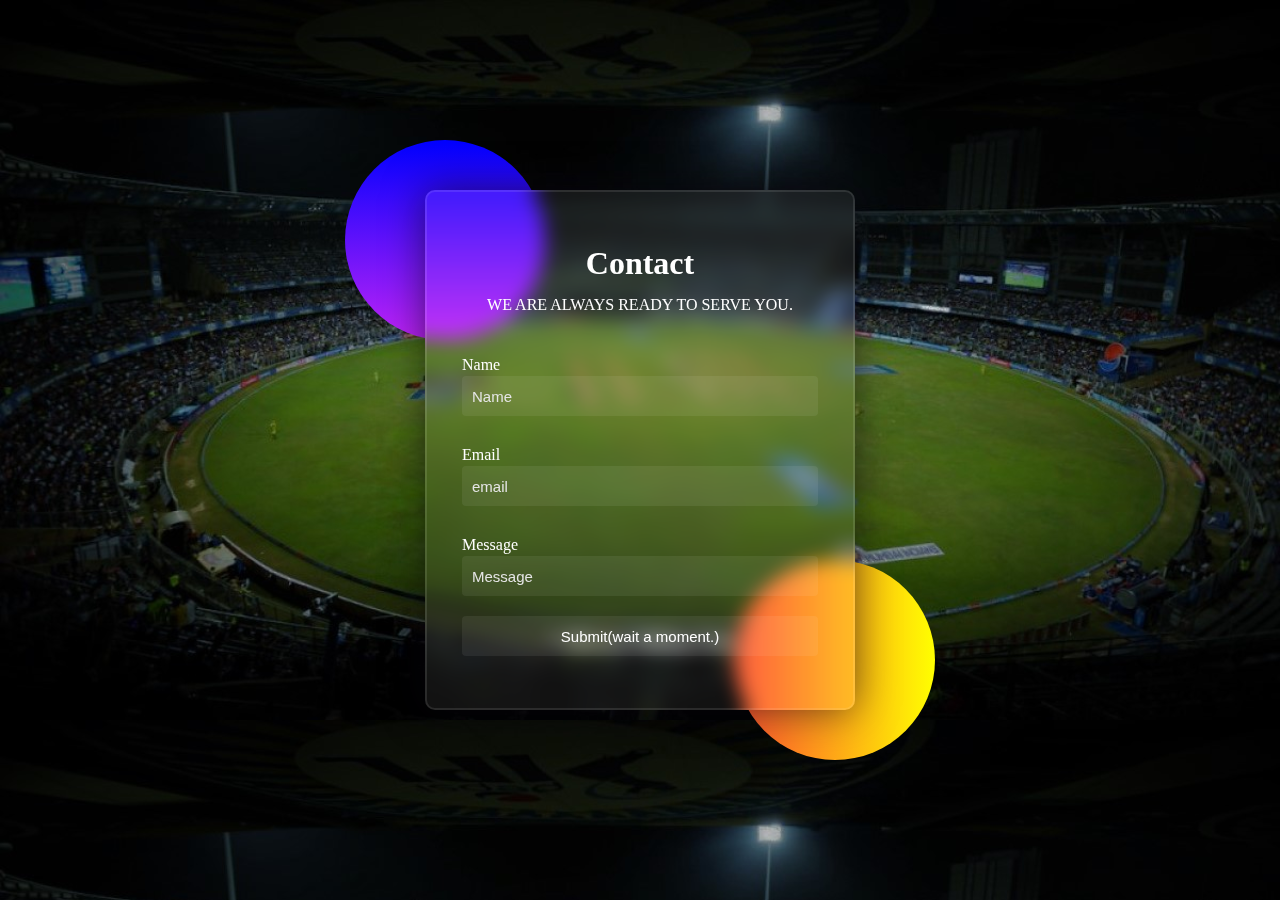
<file: contact.html>
<!DOCTYPE html>
<html lang="en">
<head>
    <!-- Global site tag (gtag.js) - Google Analytics -->
<script async src="https://www.googletagmanager.com/gtag/js?id=UA-224015277-1">
</script>
<script>
  window.dataLayer = window.dataLayer || [];
  function gtag(){dataLayer.push(arguments);}
  gtag('js', new Date());

  gtag('config', 'UA-224015277-1');
</script>
    <meta charset="UTF-8">
    <meta http-equiv="X-UA-Compatible" content="IE=edge">
    <meta name="viewport" content="width=device-width, initial-scale=1.0">
    <title>Contact</title>
    <link rel="stylesheet" type="text/css" href="contact.css">
</head>
<body>
   <div class="container">
      <div class="circle1"></div>
      <div class="circle2"></div> 
   </div>

   <form method="POST" name="google-sheet">
      <h3> Contact 
          <span>WE ARE ALWAYS READY TO SERVE YOU.</span> 
   </h3>

   <label for="name">Name</label>
   <input type= "text" name = "Name" placeholder="Name" id="Name">

   <label for="email">Email</label>
   <input type= "text" name ="Email" placeholder="email" id="Email">

   <label for="message">Message</label>
   <input type= "message" name="Message" placeholder="Message" id="Message">
<br>

   <input type = "submit" value="Submit(wait a moment.)" name=" submit">
   </form>

   <script>
      const scriptURL = 'https://script.google.com/macros/s/AKfycbxjLoUcnHuK2GXcpX1Qx9ilO-vlWrHhY0oz2tsyV2SycFie9erI8_zzge2orpMN8GQ9zA/exec'
      const form = document.forms['google-sheet']
    
      form.addEventListener('submit', e => {
        e.preventDefault()
        fetch(scriptURL, { method: 'POST', body: new FormData(form)})
          .then(response => alert("Thanks for Contacting us..! We Will Contact You Soon..."))
          .catch(error => console.error('Error!', error.message))
      })
    </script>
<footer>© Moraya Editing Zone</footer>
    <br>

</body>
</html>
</file>
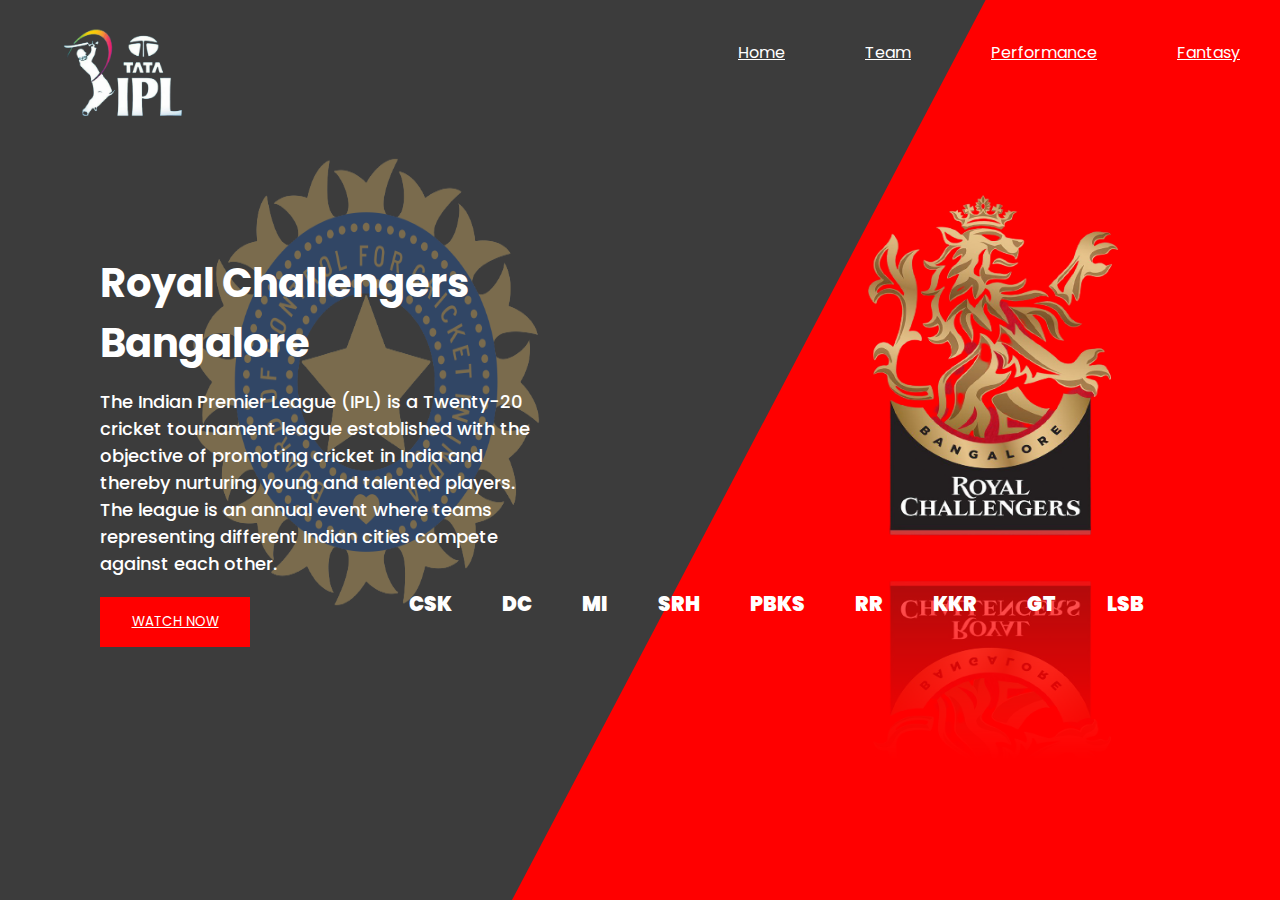
<file: teams.html>
<!DOCTYPE html>
<html lang="en">
<head>
    <link rel="preconnect" href="https://fonts.gstatic.com">
<link href="https://fonts.googleapis.com/css2?family=Poppins:wght@300;400;500;600;700&display=swap" rel="stylesheet">
    <meta charset="UTF-8">
    <title>Teams</title>
    <meta name="viewport" content="width=device-width, initial-scale=1.0,user-scalable=no"/>
    <link rel="stylesheet" href="teams.css">
    <style>
        *{
         font-family: 'Poppins', sans-serif;
        }
    </style>
</head>
<body>
    <div class="container">
        <div class="logo">
            <img src="new-project-2022-01-12t145429170-25-removebg-preview.png" alt="https://www.iplt20.com/">
        </div>


        <!-- this is for background logo -->
        <div class="background">
            <img src="BCCI_logo-removebg-preview.png" id="logobg" alt="">
        </div>

        <div class="heading">
            <h1 id="head">
                Royal Challengers Bangalore
            </h1>

            <p style="font-weight: 500;">
                The Indian Premier League (IPL) is a Twenty-20 cricket tournament league established with the objective of promoting cricket in India and thereby nurturing young and talented players. The league is an annual event where teams representing different Indian cities compete against each other.
            </p>

            <button><a href="https://www.iplt20.com/teams/men">WATCH NOW</a></button>
        </div>

        <!-- this is for main image -->

        <div class="image">
            <img id="myimage" src="wp7461619-rcb-ipl-wallpapers-removebg-preview.png" alt="">
        </div>




        <!-- now navbar -->

        <div class="navbar">
            <ul>
                <li class="nav-item">
                    <a href="index.html" class="nav-link smoothScroll">Home</a>
                </li>
                <li class="nav-item">
                    <a href="https://www.iplt20.com/teams/men" class="nav-link smoothScroll">Team</a>
                </li>
                <li class="nav-item">
                    <a href="https://www.iplt20.com/stats/2021" class="nav-link smoothScroll">Performance</a>
                </li>
                <li class="nav-item">
                    <a href="https://www.iplt20.com/fantasy" class="nav-link smoothScroll">Fantasy</a>
                </li>
            </ul>
        </div>

        <!-- html code is done -->

        <!-- now jump to css code -->

        <!-- one class is missing -->

        <div class="empty">

        </div>

        <!-- this is for remaining teams -->

        <div class="list">
            <ol>
                <li onclick="myFun('csk3 (1).png', 'gold', 'Chennai Super Kings', 'BCCI_logo-removebg-preview.png',)">CSK</li>


                <!-- first one is sucessfully working -->
                <!-- copy and change the image name, color -->

                <li onclick="myFun('ddlogo.png', 'dodgerblue', 'Delhi Capitals', 'BCCI_logo-removebg-preview.png')">DC</li>
                <li onclick="myFun('milogo.png', 'blue', 'Mumbai Indians', 'BCCI_logo-removebg-preview.png')">MI</li>
                <li onclick="myFun('srhlogo.png', 'orangered', 'Sunrisers Hydrabad','BCCI_logo-removebg-preview.png')">SRH</li>
                <li onclick="myFun('punjab-kings-new-logo-removebg-preview (2).png', 'red','Punjab Kings', 'BCCI_logo-removebg-preview.png')">PBKS</li>
                <li onclick="myFun('Rajasthan-Royals-Logo-PNG-removebg-preview.png', '#ff3385', 'Rajasthan Royals', 'BCCI_logo-removebg-preview.png')">RR</li>
                <li onclick="myFun('659a4724c4eeb0b246a5656123c515fd-removebg-preview.png', 'purple', 'Kolkata Knight Riders', 'BCCI_logo-removebg-preview.png')">KKR</li>
                <li onclick="myFun('gujarat-titans6813-removebg-preview (3).png', '#1B2631', 'Gujrat Titans', 'BCCI_logo-removebg-preview.png')">GT</li>
                <li onclick="myFun('Lucknow-Super-Giants-removebg-preview.png', '#7E36B9 ', 'Lucknow Super Giants', 'BCCI_logo-removebg-preview.png')">LSB</li>
            </ol>
        </div>

    </div>






<script>

    function myFun(image, colour, head, logo){
        document.getElementById('myimage').src=image;
        document.querySelector('.empty').style.backgroundColor=colour;
        document.querySelector('button').style.backgroundColor=colour;
        document.getElementById('head').innerHTML=head;
        document.getElementById('logobg').src=logo;
    }


</script>

</body>
</html>
</file>
<file: contact.css>
*,*:before, *:after
{
   padding: 0;
   margin: 0;
   box-sizing: border-box;
}

body{

    background-color: #181835;
    background-image : url(Stadium.jpg);
    background-size: cover;
    
}

.container
{
    width: 430px;
    height : 520px;
     position: absolute;
     transform: translate(-50% , -50%);
     left: 50%;
     top : 50%;
     
}

.container .circle1, .circle2
{
    height: 200px;
    width: 200px;

    position: absolute;
     border-radius: 50%;
}

.circle1
{
    background: linear-gradient(blue, #bf23f6);
    left :  -80px;
    top : -50px;
    
}

.circle2
{
    background: linear-gradient(to right , #ff512f, yellow);
    right :  -80px;
    bottom: -50px;
}

form 
{
    height : 520px;
    width: 430px;
    background-color:rgba(255,255,255,0.07);
    position : absolute;
    transform : translate(-50%, -50%);
    left : 50%;
    top : 50%;
    border-radius:10px;
    backdrop-filter:blur(10px);
    border: 2px solid rgba(255,255,255,0.1);
    box-shadow: 0 0 40px rgba(8,7,16,0.6);
    padding : 50px 35px;


}

form *
{
    color : white;
    letter-spacing:0.5;
    outline:none;
    border: none;

}

form h3{

    font-size: 32px;
    font-weight: bold;
    line-height: 42px;
    text-align: center;
}
 
form h3 span{
  display :  block;
  font-size: 16px;
  font-weight : 300;

}

label
{
    display: block;
    margin-top : 30px;
    font-size: 16px;
    font-weight: 500px;

}
input{
    display: block;
    height: 40px;
    width: 100%;
    background-color: rgba(255,255,255,0.07);
    border-radius:4px;
    padding: 0 10px;
    margin-top: 2px;
    font-size:  15px;
    font-weight: 200px;

}

::placeholder
{
    color: #e5e5e5;
}

button{
    margin-top: 50px;
    width: 100%;
    background-color: white;
    color : black;
    height : 45px;
    padding: 15px 0;
    font-size : 18px;
    font-weight: bold;
    border-radius:4px;
}

button:hover
{
    background: linear-gradient(to right , #b93015, yellow);
    color: white;

}
footer
{
    color : white;
    font-size: 18px;
    font-weight: bold;
    line-height: 42px;
    text-align: center;
    padding: 0;
    margin-top: 620px;
}
</file>
<file: teams.css>
@viewport
{
    width :fit-content ;
    zoom : 1.0;
}
*{
    margin: 0;
    padding: 0;
    box-sizing: border-box;
    color: white;
    font-family: 'Poppins', sans-serif;
}

body{
    background-color: #3c3c3c;
}
.container{
    position: relative;
}

/* sorry remove dot before img */
.container .logo img{
    width: 250px;
    height: 150px;
}

/* sorry remove dot before img */
.container .background img{
    position: absolute;
    width: 350px;
    margin-left: 15%;
    height: 50vh;
    opacity: 0.4;
}

.container .heading{
    position: absolute;
    display: flex;
    justify-content: center;
    flex-direction: column;
    width: 35%;
    min-height: 65vh;
    margin-left: 100px;
}
.container .heading h1{
    padding-bottom: 15px;
    font-size: 40px;

}
.container .heading p{
    padding-bottom: 20px;
    font-size: 18px;
    font-weight: 800;
}

.container .heading button{
    width: 150px;
    height: 50px;
    background-color: red;
    border: 2px  solid transparent;   
}

.container .image img{
    margin-left: 60%;
    width: 450px;
    height: 400px;
/* for image reflection */

-webkit-box-reflect: below 2px linear-gradient(transparent, transparent, rgba(0,0,0,0.4));
}

.container .navbar ul{
    display: flex;
    position: absolute;
    right: 0;
    top: 0;
    list-style: none;
}
.container .navbar ul li{
    padding: 40px;
}


.empty{
    position: absolute;
    clip-path: polygon(77% 0, 100% 0, 100% 100%, 40% 100%);
    background-color: red;
    width: 100%;
    height: 100vh;
    top: 0;
    right: 0;
    z-index: -1000;
}


/* now one team is ready */

/* lets do the code for remaining teams by using javascript */

.list ol{
    display: flex;
    position: absolute;
    list-style: none;
    margin-left: 30%;
}
.list ol li{
    margin: 25px;
    font-size: 20px;
    font-weight: 900;
    cursor: pointer;
}

.list ol li:hover, .container .navbar ul li:hover{
    transform: scale(2, 2);
}

/* now selection color change */

::selection{
    background-color: white;
    color: black;
}


/* now coding  for responsive */


@media screen and (max-width: 900px){
    .container .heading{
        top: 120vh;
        width: 100%;
        margin: 0;
    }

    .container .image img{
        margin: 0;
        margin-top: -30px;
        width: 700px;
        height: 400px;
    }

    .container .background img{
        position: absolute;
        width: 450px;
        margin-left: 15%;
        height: 80vh;
        top: 120vh;
        z-index: -1;
        opacity: 0.4;
    }
    
    .list ol{
        display: flex;
        position: absolute;
        list-style: none;
        margin-left: 10%;

    }

    .container .navbar ul{
        display: flex;
        position: absolute;
        right: 0;
        top: 100vh;
        list-style: none;
    }
}
</file>
